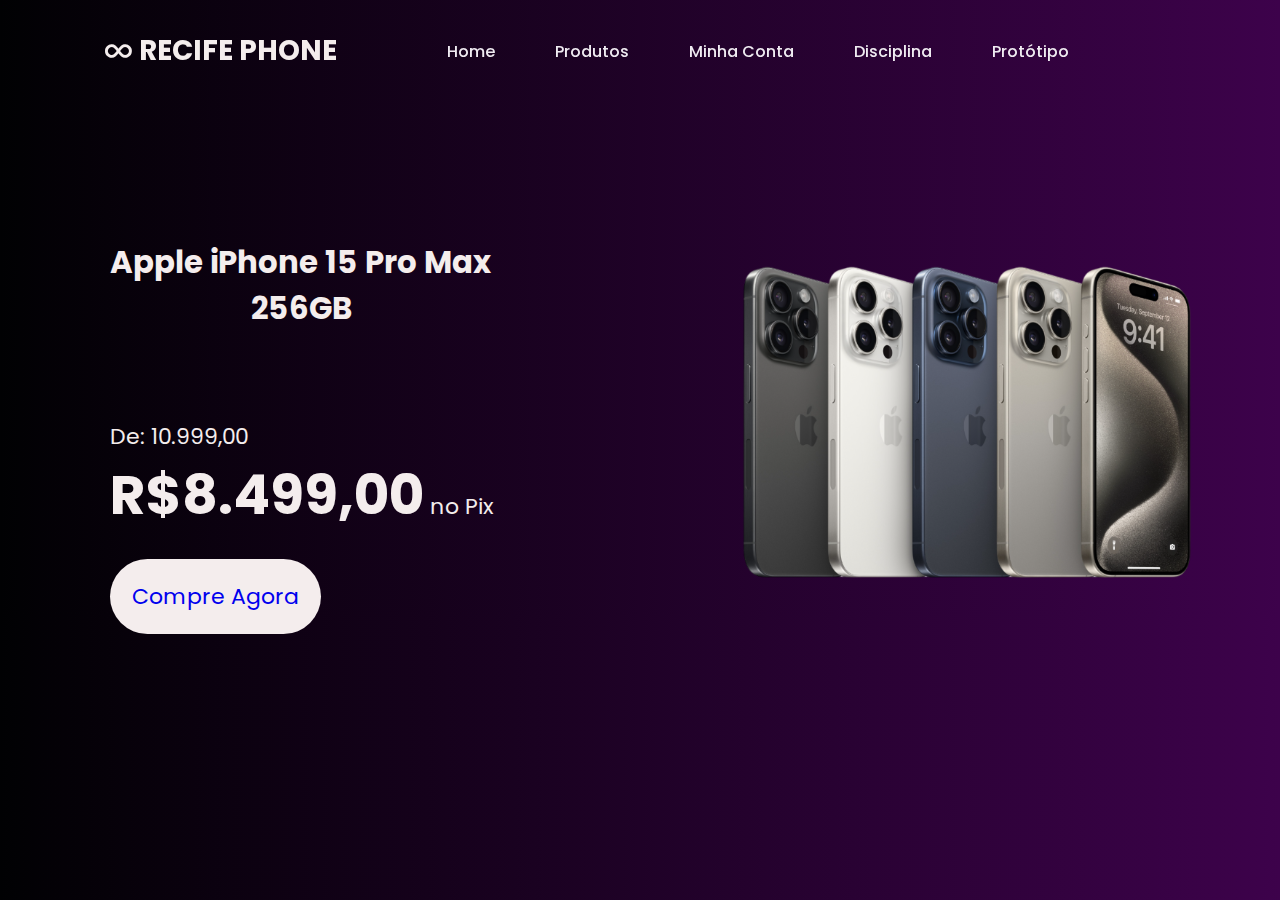
<file: index.html>
<!DOCTYPE html>
<html lang="pt-br">
<head>
    <meta charset="UTF-8">
    <meta name="viewport" content="width=device-width, initial-scale=1.0">
    <link rel="stylesheet"
    href="https://cdn.jsdelivr.net/npm/boxicons@latest/css/boxicons.min.css">
    <!-- or -->
    <link rel="stylesheet"
    href="https://unpkg.com/boxicons@latest/css/boxicons.min.css">
    <link rel="preconnect" href="https://fonts.googleapis.com">
    <link rel="preconnect" href="https://fonts.gstatic.com" crossorigin>
    <link href="https://fonts.googleapis.com/css2?family=Poppins:ital,wght@0,100;0,200;0,300;0,400;0,500;0,600;0,700;0,800;0,900;1,100;1,200;1,300;1,400;1,500;1,600;1,700;1,800;1,900&display=swap" rel="stylesheet">
    <link rel="stylesheet" href="stylle.css">
    <title>RECIFE PHONE</title>
</head>
<body class="pg-primaria">

    <header>
        <a href="#" class="logo"><i class='bx bx-infinite'></i>RECIFE PHONE</a>

        <ul class="navegação">
            <li><a href="index.html">Home</a></li>
            <li><a href="produtos.html">Produtos</a></li>
            <li><a href="login.html">Minha Conta</a></li>
            <li><a href="Disciplina.html">Disciplina</a></li>
            <li><a href="https://www.figma.com/design/TuvJOf2mQ9iFN5pw9yMrdx/Untitled?node-id=0-1">Protótipo</a></li>

        </ul><!--navegação-->

        <div class="header-icons">
        </div><!--header-icons-->
    </header>

    <section class="home">
        <div class="text-container">
            <h1 class="home-titulo">Apple iPhone 15 Pro Max</h1>
            <h1 class="home-titulo home-titulo2">256GB</h1>
            <p class="home-desconto">De: 10.999,00</p>
            <p class="home-preco"><b class="home-preco-negrito">R$8.499,00</b> no Pix</p>
            <a href="produtos.html" class="home-botao">Compre Agora</a>
            
        </div>
        <div class="image-container">
            <img src="iphonetelainicial.svg" alt="Imagem a ser movida" class="movable-image">
        </div>
        
    </section>
</body>
</html>
</file>
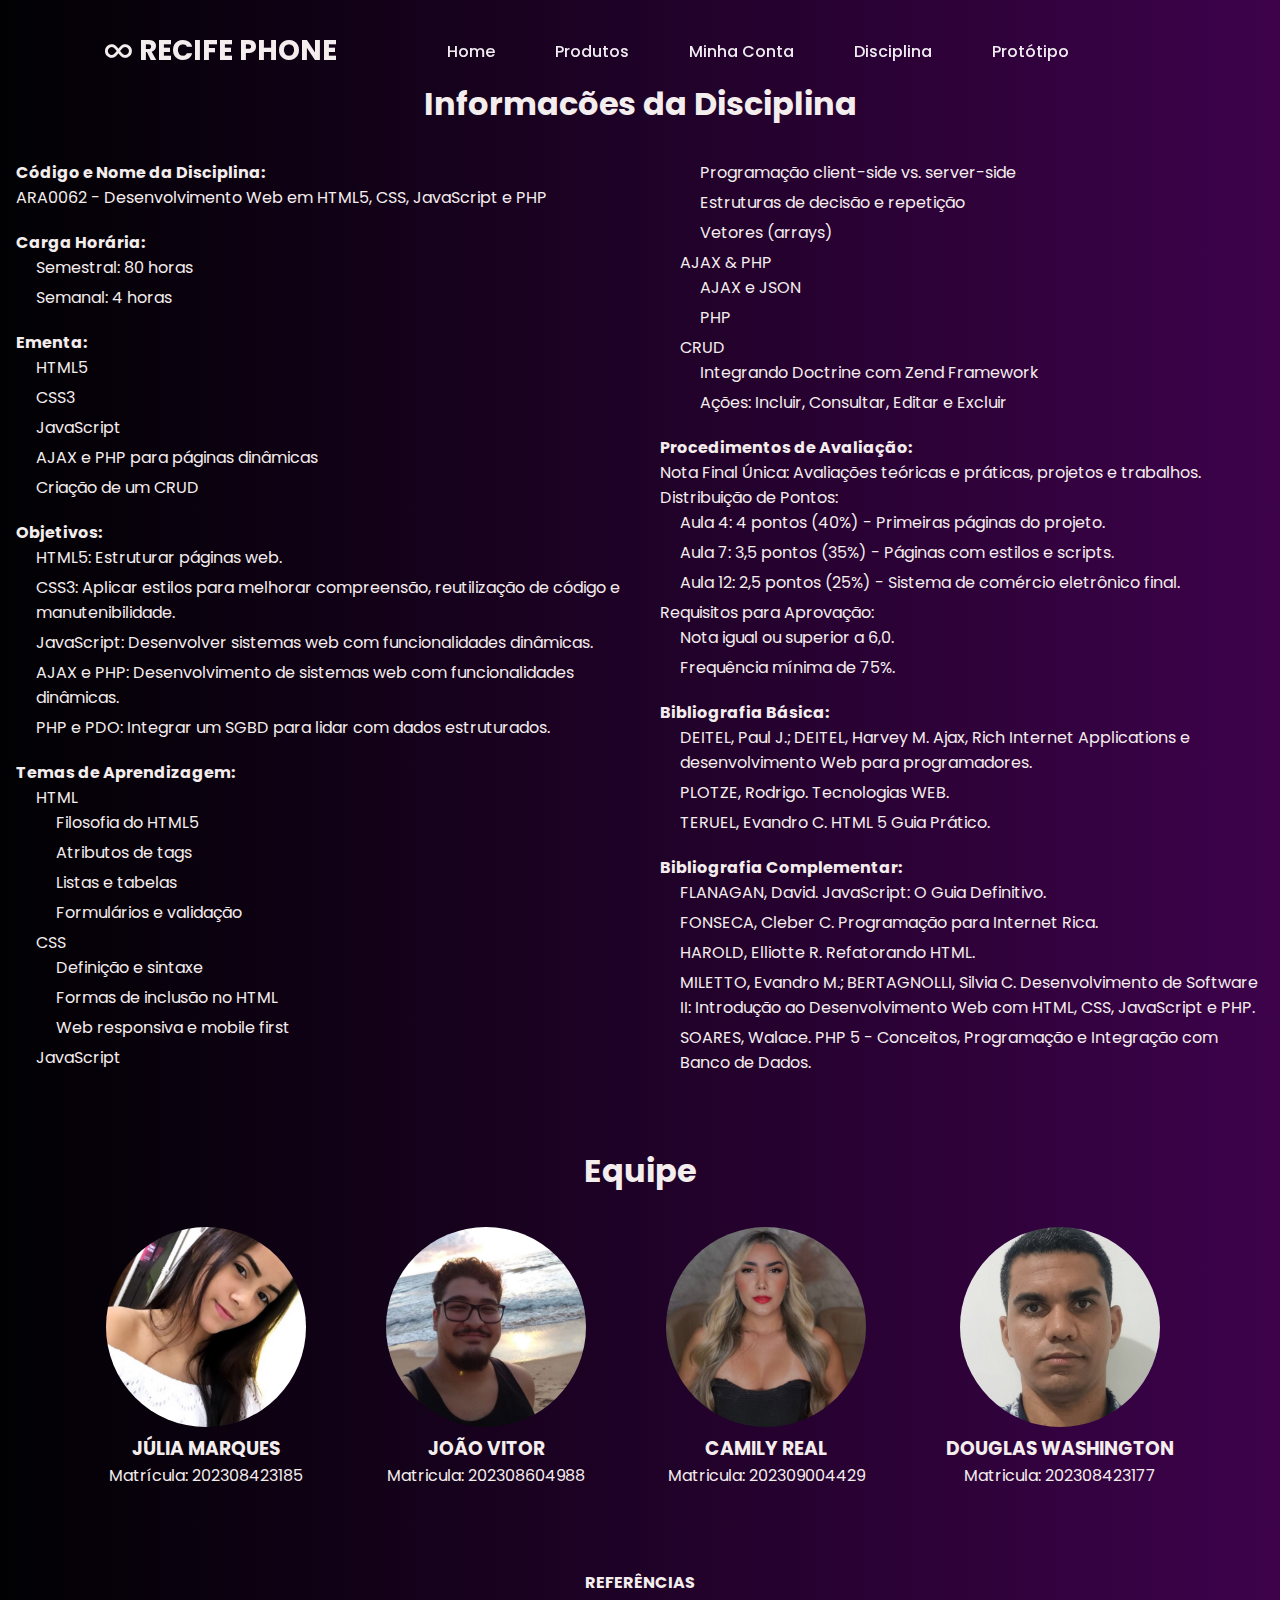
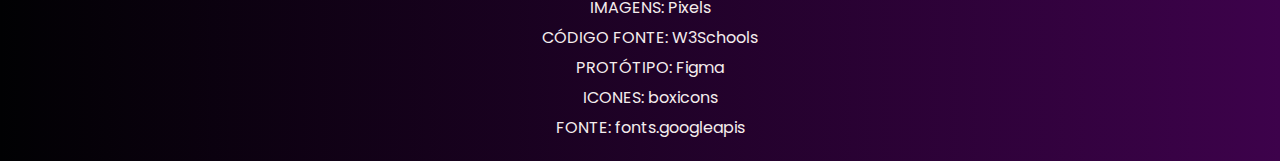
<file: Disciplina.html>
<!DOCTYPE html>
<html lang="PT-BR">
<head>
    <meta charset="UTF-8">
    <meta name="viewport" content="width=device-width, initial-scale=1.0">
    <link rel="stylesheet" href="stylle-disciplina.css">
    <link rel="stylesheet"
    href="https://unpkg.com/boxicons@latest/css/boxicons.min.css">
    <link rel="preconnect" href="https://fonts.googleapis.com">
    <link rel="preconnect" href="https://fonts.gstatic.com" crossorigin>
    <link href="https://fonts.googleapis.com/css2?family=Poppins:ital,wght@0,100;0,200;0,300;0,400;0,500;0,600;0,700;0,800;0,900;1,100;1,200;1,300;1,400;1,500;1,600;1,700;1,800;1,900&display=swap" rel="stylesheet">
    <title>Disciplina</title>
</head>
<body>
    <header>
        <a href="#" class="logo"><i class='bx bx-infinite'></i>RECIFE PHONE</a>
        <ul class="navegação">
            <li><a href="index.html">Home</a></li>
            <li><a href="produtos.html">Produtos</a></li>
            <li><a href="login.html">Minha Conta</a></li>
            <li><a href="Disciplina.html">Disciplina</a></li>
            <li><a href="https://www.figma.com/design/TuvJOf2mQ9iFN5pw9yMrdx/Untitled?node-id=0-1">Protótipo</a></li>
        </ul><!--navegação-->
        <div class="header-icons">
        </div><!--header-icons-->
    </header>

    <section class="informacoes">
        <h2 class="informacoes__titulo">Informacões da Disciplina</h2>
        <div class="plano-ensino-container">
            <ol class="plano-ensino">
                <li class="plano-ensino-item">
                    <span class="section-title"> Código e Nome da Disciplina:</span>
                    <p>ARA0062 - Desenvolvimento Web em HTML5, CSS, JavaScript e PHP</p>
                </li>
                <li class="plano-ensino-item">
                    <span class="section-title"> Carga Horária:</span>
                    <ul class="sub-list">
                        <li>Semestral: 80 horas</li>
                        <li>Semanal: 4 horas</li>
                    </ul>
                </li>
                            <li class="plano-ensino-item">
                    <span class="section-title"> Ementa:</span>
                    <ul class="sub-list">
                        <li>HTML5</li>
                        <li>CSS3</li>
                        <li>JavaScript</li>
                        <li>AJAX e PHP para páginas dinâmicas</li>
                        <li>Criação de um CRUD</li>
                    </ul>
                </li>
                <li class="plano-ensino-item">
                    <span class="section-title"> Objetivos:</span>
                    <ul class="sub-list">
                        <li>HTML5: Estruturar páginas web.</li>
                        <li>CSS3: Aplicar estilos para melhorar compreensão, reutilização de código e manutenibilidade.</li>
                        <li>JavaScript: Desenvolver sistemas web com funcionalidades dinâmicas.</li>
                        <li>AJAX e PHP: Desenvolvimento de sistemas web com funcionalidades dinâmicas.</li>
                        <li>PHP e PDO: Integrar um SGBD para lidar com dados estruturados.</li>
                    </ul>
                </li>
                <li class="plano-ensino-item">
                    <span class="section-title"> Temas de Aprendizagem:</span>
                    <ol class="sub-list">
                        <li class="sub-item">HTML
                            <ul class="sub-sub-list">
                                <li>Filosofia do HTML5</li>
                                <li>Atributos de tags</li>
                                <li>Listas e tabelas</li>
                                <li>Formulários e validação</li>
                            </ul>
                        </li>
                        <li class="sub-item">CSS
                            <ul class="sub-sub-list">
                                <li>Definição e sintaxe</li>
                                <li>Formas de inclusão no HTML</li>
                                <li>Web responsiva e mobile first</li>
                            </ul>
                        </li>
                        <li class="sub-item">JavaScript
                            <ul class="sub-sub-list">
                                <li>Programação client-side vs. server-side</li>
                                <li>Estruturas de decisão e repetição</li>
                                <li>Vetores (arrays)</li>
                            </ul>
                        </li>
                        <li class="sub-item">AJAX & PHP
                            <ul class="sub-sub-list">
                                <li>AJAX e JSON</li>
                                <li>PHP</li>
                            </ul>
                        </li>
                        <li class="sub-item">CRUD
                            <ul class="sub-sub-list">
                                <li>Integrando Doctrine com Zend Framework</li>
                                <li>Ações: Incluir, Consultar, Editar e Excluir</li>
                            </ul>
                        </li>
                    </ol>
                </li>
                <li class="plano-ensino-item">
                    <span class="section-title"> Procedimentos de Avaliação:</span>
                    <p>Nota Final Única: Avaliações teóricas e práticas, projetos e trabalhos. Distribuição de Pontos:</p>
                    <ul class="sub-list">
                        <li>Aula 4: 4 pontos (40%) - Primeiras páginas do projeto.</li>
                        <li>Aula 7: 3,5 pontos (35%) - Páginas com estilos e scripts.</li>
                        <li>Aula 12: 2,5 pontos (25%) - Sistema de comércio eletrônico final.</li>
                    </ul>
                    <p>Requisitos para Aprovação:</p>
                    <ul class="sub-list">
                        <li>Nota igual ou superior a 6,0.</li>
                        <li>Frequência mínima de 75%.</li>
                    </ul>
                </li>
                <li class="plano-ensino-item">
                    <span class="section-title"> Bibliografia Básica:</span>
                    <ul class="sub-list">
                        <li>DEITEL, Paul J.; DEITEL, Harvey M. Ajax, Rich Internet Applications e desenvolvimento Web para programadores.</li>
                        <li>PLOTZE, Rodrigo. Tecnologias WEB.</li>
                        <li>TERUEL, Evandro C. HTML 5 Guia Prático.</li>
                    </ul>
                </li>
                <li class="plano-ensino-item">
                    <span class="section-title"> Bibliografia Complementar:</span>
                    <ul class="sub-list">
                        <li>FLANAGAN, David. JavaScript: O Guia Definitivo.</li>
                        <li>FONSECA, Cleber C. Programação para Internet Rica.</li>
                        <li>HAROLD, Elliotte R. Refatorando HTML.</li>
                        <li>MILETTO, Evandro M.; BERTAGNOLLI, Silvia C. Desenvolvimento de Software II: Introdução ao Desenvolvimento Web com HTML, CSS, JavaScript e PHP.</li>
                        <li>SOARES, Walace. PHP 5 - Conceitos, Programação e Integração com Banco de Dados.</li>
                    </ul>
                </li>
            </ol>
        </div>
    </section>
    <section class="equipe">
        <h2 class="equipe-titulo">Equipe</h2>

        <div class="equipe-container">
            <div class="equipe-info">
                <img src="julia.svg" alt="foto da estudante Julia">
                <h3>JÚLIA MARQUES</h3>
                <p>Matrícula: 202308423185</p>
            </div>
            <div class="equipe-info">
                <img src="joao.svg" alt="foto do estudante João">
                <h3>JOÃO VITOR</h3>
                <p>Matricula: 202308604988</p>
            </div>
            <div class="equipe-info">
                <img src="camily.svg" alt="foto da estudante Camily">
                <h3>CAMILY REAL</h3>
                <p>Matricula: 202309004429</p>
            </div>
            <div class="equipe-info">
                <img src="douglas.svg" alt="foto da estudante Julia">
                <h3>DOUGLAS WASHINGTON</h3>
                <p>Matricula: 202308423177</p>
            </div>
        </div>
    </section>
    <br>
    <div> 
        <br>
        <li class="REFERENCIAS">      
            <span class="section-title"> REFERÊNCIAS</span>
            <ul class="sub-list">
            <li>IMAGENS: Pixels</li>
            <li>CÓDIGO FONTE: W3Schools</li>
            <li>PROTÓTIPO: Figma</li>
            <li>ICONES: boxicons</li>
            <li>FONTE: fonts.googleapis</li>
        </li>  
    </div>

</body>
</html>
</file>
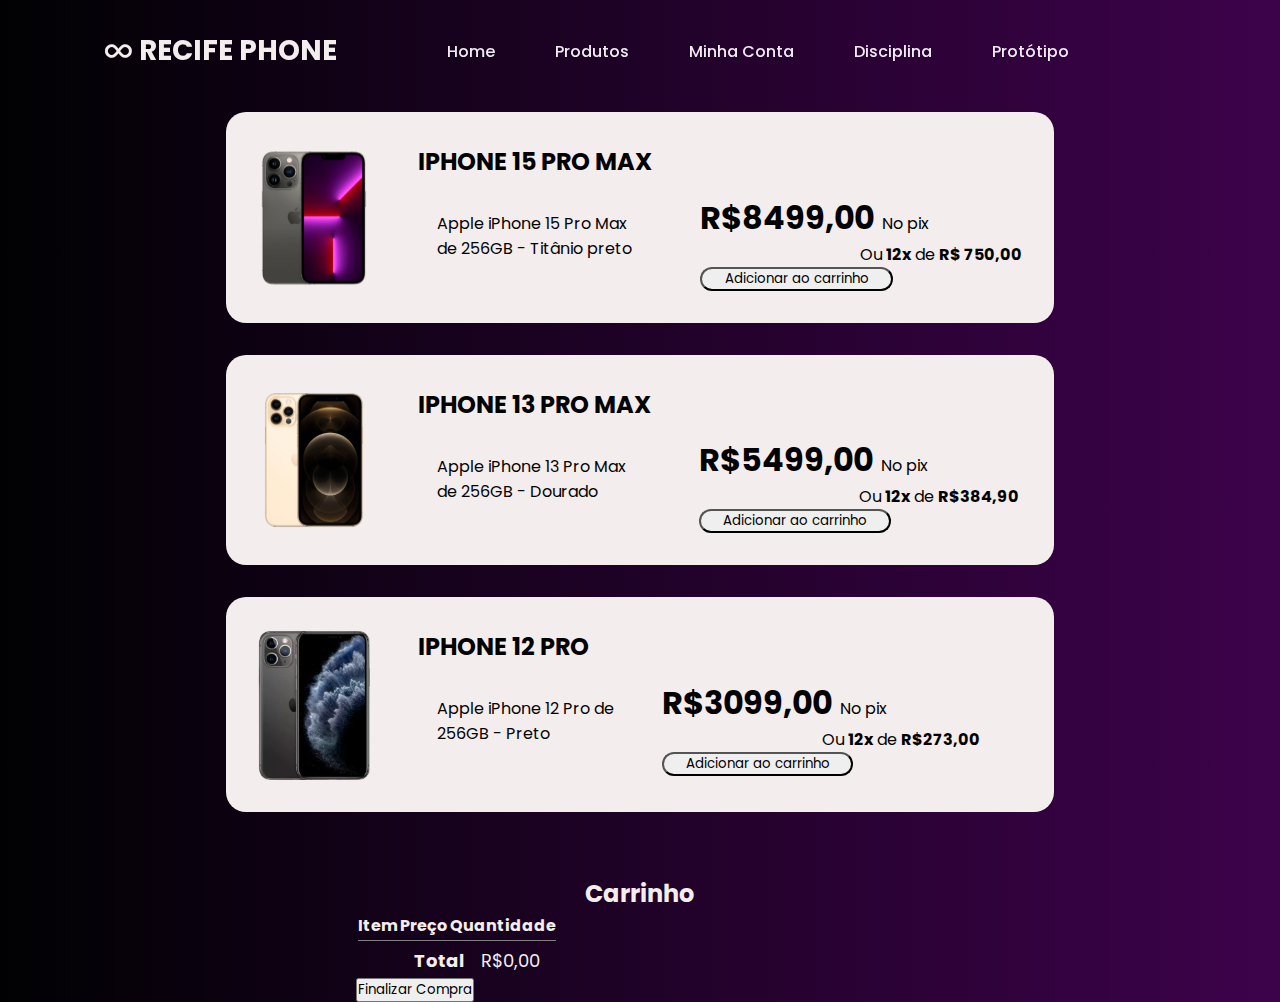
<file: produtos.html>
<!DOCTYPE html>
<html lang="pt-br">
<head>
    <meta charset="UTF-8">
    <meta name="viewport" content="width=device-width, initial-scale=1.0">
    <link rel="stylesheet"
    href="https://cdn.jsdelivr.net/npm/boxicons@latest/css/boxicons.min.css">
    <!-- or -->
    <link rel="stylesheet"
    href="https://unpkg.com/boxicons@latest/css/boxicons.min.css">
    <link rel="preconnect" href="https://fonts.googleapis.com">
    <link rel="preconnect" href="https://fonts.gstatic.com" crossorigin>
    <link href="https://fonts.googleapis.com/css2?family=Poppins:ital,wght@0,100;0,200;0,300;0,400;0,500;0,600;0,700;0,800;0,900;1,100;1,200;1,300;1,400;1,500;1,600;1,700;1,800;1,900&display=swap" rel="stylesheet">
    <link rel="stylesheet" href="produtos.css">
    <script async src="carrinho.js"></script>
    <title>PRODUTOS</title>
</head>
<body class="pg-secundaria">
    <header>
        <a href="#" class="logo"><i class='bx bx-infinite'></i>RECIFE PHONE</a>
        <ul class="navegação">
            <li><a href="index.html">Home</a></li>
            <li><a href="produtos.html">Produtos</a></li>
            <li><a href="login.html">Minha Conta</a></li>
            <li><a href="Disciplina.html">Disciplina</a></li>
            <li><a href="https://www.figma.com/design/TuvJOf2mQ9iFN5pw9yMrdx/Untitled?node-id=0-1">Protótipo</a></li>
        </ul><!--navegação-->
        <div class="header-icons">
        </div><!--header-icons-->
    </header>
    <!-- <img class="home-img2" src="" class="one">
    <img class="home-img3" src="" class="one">
    <img class="home-img4" src="" class="one"> -->
    </section><!--home-->
    <main>
        <section class="produtos">
            <div class="container">
                    <div class="produto-compra">
                        <img src="iphone1.svg" alt="IPHONE 13 PRO MAX" class="product-image">
                        
                        <div>
                            <strong class="product-title">IPHONE 15 PRO MAX</strong>
                            <p class="produto-paragrafo">Apple iPhone 15 Pro Max <br>de 256GB - Titânio preto</p>
                        </div>

                        <div class="product-price-container">
                            <div class="preco">
                                <span class="product-price">R$8499,00</span>
                                <p>No pix</p>
                            </div>
                            <p class="parcela ">Ou <b>12x</b> de <b>R$ 750,00</b></p>
                            <button type="button" class="button-hover-background">Adicionar ao carrinho</button>
                        </div>
                    </div>

                    <div class="produto-compra">
                        <img src="iphone2.svg" alt="IPHONE 12 PRO MAX" class="product-image">
                        
                        <div>
                            <strong class="product-title">IPHONE 13 PRO MAX</strong>
                            <p class="produto-paragrafo">Apple iPhone 13 Pro Max <br>de 256GB - Dourado</p>
                        </div>

                        <div class="product-price-container">
                            <div class="preco">
                                <span class="product-price">R$5499,00</span>
                                <p>No pix</p>
                            </div>
                            <p class="parcela ">Ou <b>12x</b> de <b>R$384,90</b></p>
                            <button type="button" class="button-hover-background">Adicionar ao carrinho</button>
                        </div>
                    </div>

                    <div class="produto-compra">
                        <img src="iphone3.svg" alt="IPHONE 11 PRO" class="product-image">
                        
                        <div>
                            <strong class="product-title">IPHONE 12 PRO</strong>
                            <p class="produto-paragrafo">Apple iPhone 12 Pro de <br>256GB - Preto</p>
                        </div>

                        <div class="product-price-container">
                            <div class="preco">
                                <span class="product-price">R$3099,00</span>
                                <p>No pix</p>
                            </div>
                            <p class="parcela ">Ou <b>12x</b> de <b>R$273,00</b></p>
                            <button type="button" class="button-hover-background">Adicionar ao carrinho</button>
                        </div>
                    </div>

            </div>
        </section>


        <section class="carrinho normal-section">
            <h2 class="section-title">Carrinho</h2>
        
            <table class="cart-table">
                <thead>
                    <tr>
                        <th class="table-head-item first-col">Item</th>
                        <th class="table-head-item second-col">Preço</th>
                        <th class="table-head-item third-col">Quantidade</th>
                    </tr>
                </thead>
        
                <tbody>
                    <!-- produtos vão ser adicionados aqui -->
                </tbody>
        
                <tfoot>
                    <tr>
                        <td colspan="3" class="cart-total-container">
                            <strong>Total</strong>
                            <span>R$0,00</span>
                        </td>
                    </tr>
                </tfoot>
            </table>
        
            <button type="button" class="purchase-button">Finalizar Compra</button>
        </section>
        
    </main>
</body>
</html>
</file>
<file: stylle.css>
*{
    margin: 0;
    padding: 0;
    box-sizing: border-box;
    font-family: 'Poppins', sans-serif;
    text-decoration: none;
    list-style: none;
}

:root{
    --bg-color: var(--bg-color) #712b96;
    --tex-color: #f4eded;
    --main-color: #030203;
    --other-color: #efebf1;
    --h1-font: 4rem;
    --p-font: 1rem;
}


body {
    background-image: linear-gradient(to right,rgb(1, 1, 3),rgb(61, 2, 75));
    color: var(--tex-color);
}



header{
    position: fixed;
    width: 100%;
    top: 0;
    right: 0;
    z-index: 1000;
    display: flex;
    align-items: center;
    justify-content: space-between;
    padding: 30px 8%;

}


.logo{
    display: flex;
    align-items: center;
    color: var(--tex-color);
    font-size: 28px;
    font-weight: bold;
}

.logo i{
    color: var(--tex-color);
    font-size: 32px;
    margin-right: 5px;
}

.navegação{
    display: flex;
}

.navegação a{
    color: var(--other-color);
    font-size: var(--p-font);
    font-weight: 500;
    margin: 0 30px;
    transition: a .55s ease;
}

.navegação a:hover{
    color: var(--main-color);
}



/*
.header-icons i{
    margin-right: 25px;
    font-size: 28px;
    cursor: pointer;
    transition: all .5s;
}

.header-icons i:hover{
    transform: translateY(-5px);
    color: var(--main-color);
} */

.home {
    padding-top: 15em;
    display: flex;
    gap: 15em;
    align-items: center;
}

.home-botao {
    background-color: var(--tex-color);
    border-radius: 2em;
    padding: 1em;
}

.home-titulo {
    font-size: 1.4em;
}

.home-titulo2 {
    text-align: center;
}

.home-desconto {
    padding-top: 4em;
}

.home-preco {
    margin-bottom: 2em;
    font-size: 1em;
}

.home-preco-negrito {
    font-size: 2.5em;
}

.text-container {
    font-size: 22px;
    max-width: 500px; /* Define uma largura máxima */
    padding-left: 5em;
}
/* .home-text h1 {
    font-size: 40px;
    line-height: 1.2;
    margin-bottom: 2px; }

.home-text h4 {
    color: #646372;
    font-size: 15px;
    font-weight: 400;
    margin-bottom: 10px;
} */

 /* .home-text h2{
    font-size: 40px;
    font-weight: 700;
    letter-spacing: 2px;

 }

 .home-text h6{
    font-size: 13px;
    color:#646372;
    margin-bottom: 10px;
} */
/* .home-img img{
    margin-left: 25%;
    position: relative;
    top: 40px;
 }

.home-title {
    font-size: 4em;
} */

/* .btn {
    font-size: 1em;
    text-decoration: none;
    background-color: white;
    border: solid 1px;
    border-radius: 25px;
    padding: 0.9em;
} */
/*
.home-img {
    margin-right: 30em;
    border-radius: 50px;

} */
</file>
<file: stylle-disciplina.css>
*{
    margin: 0;
    padding: 0;
    box-sizing: border-box;
    font-family: 'Poppins', sans-serif;
    text-decoration: none;
    list-style: none;
}

:root{
    --bg-color: var(--bg-color) #712b96;
    --tex-color: #f4eded;
    --main-color: #030203;
    --other-color: #efebf1;
    --h1-font: 4rem;
    --p-font: 1rem;
}


body {
    background-image: linear-gradient(to right,rgb(1, 1, 3),rgb(61, 2, 75));
    color: var(--tex-color);
}

header{
    position: fixed;
    width: 100%;
    top: 0;
    right: 0;
    z-index: 1000;
    display: flex;
    align-items: center;
    justify-content: space-between;
    padding: 30px 8%;

}

.logo{
    display: flex;
    align-items: center;
    color: var(--tex-color);
    font-size: 28px;
    font-weight: bold;
}

.logo i{
    color: var(--tex-color);
    font-size: 32px;
    margin-right: 5px;
}

.navegação{
    display: flex;
}

.navegação a{
    color: var(--other-color);
    font-size: var(--p-font);
    font-weight: 500;
    margin: 0 30px;
    transition: a .55s ease;
}

.navegação a:hover{
    color: var(--main-color);
}


.header-icons{
    display: flex;
    align-items: center;
}


#menu{
    font-size: 35px;
    color: var(--tex-color)
    z-index; 
    cursor: pointer;
}

.header-icons i{
    margin-right: 25px;
    font-size: 28px;
    cursor: pointer;
    transition: all .5s;
}

.header-icons i:hover{
    transform: translateY(-5px);
    color: var(--main-color);
}

.informacoes{
    padding: 1em;
}

.informacoes__titulo {
    font-family: var(--fonte-titulos);
    font-size: 2em;
    text-align: center;
    padding: 1em;
    margin-top: 1em;
}

.plano-ensino-container {
    column-count: 2;
    column-gap: 40px;
}

.plano-ensino {
    list-style-type: square;
    padding: 0;
    margin: 0;
}

.plano-ensino-item {
    margin-bottom: 20px;
    font-family: var(--fonte-textos);
}

.section-title {
    font-weight: bold;
}

.sub-list {
    list-style-type: upper-roman;
    padding-left: 20px;
}

.sub-list li {
    margin-bottom: 5px;
}

.sub-sub-list {
    list-style-type: circle;
    padding-left: 20px;
}

.sub-sub-list li {
    margin-bottom: 5px;
}

.equipe {
    text-align: center;
    padding: 1em 5em;
}

.equipe-titulo {
    padding: 1em;
    font-size: 2em;
}

.equipe-container {
    display: flex;
    align-items: center;
    justify-content: center;
    gap: 5em;
}

.REFERENCIAS{
    column-count: 1;
    column-gap: 40px;
    text-align: center;
    padding: 1em 5em;
}
</file>
<file: produtos.css>
body {
    background-image: linear-gradient(to right,rgb(1, 1, 3),rgb(61, 2, 75));
    color: var(--tex-color);
}
header{
    position: fixed;
    width: 100%;
    top: 0;
    right: 0;
    z-index: 1000;
    display: flex;
    align-items: center;
    justify-content: space-between;
    padding: 30px 8%;

}
.logo{
    display: flex;
    align-items: center;
    color: var(--tex-color);
    font-size: 28px;
    font-weight: bold;
}

.logo i{
    color: var(--tex-color);
    font-size: 32px;
    margin-right: 5px;
}
.navegação{
    display: flex;
}

.navegação a{
    color: var(--other-color);
    font-size: var(--p-font);
    font-weight: 500;
    margin: 0 30px;
    transition: a .55s ease;
}
.navegação a:hover{
    color: var(--main-color);
}


.header-icons{
    display: flex;
    align-items: center;
}
.header-icons i{
    margin-right: 25px;
    font-size: 28px;
    cursor: pointer;
    transition: all .5s;
}
.header-icons i:hover{
    transform: translateY(-5px);
    color: var(--main-color);
}
.home {
    display: flex;
    padding-top: 15em;
    justify-content: space-between;
    align-items: center;
}
/* .home {
    position: relative;
    height: 100vh;
    width: 100%;
    display: grid;
    grid-template-columns: repeat(2fr,1fr);
    align-items: center;
    gap: 2rem;
} */

.home-text {
    margin-left: 10em;
}
.home-title {
    font-size: 4em;
}

.btn {
    font-size: 1em;
    text-decoration: none;
    background-color: white;
    border: solid 1px;
    border-radius: 25px;
    padding: 0.9em;
}
.home-img {
    margin-right: 30em;
    border-radius: 50px;
}

*{
    margin: 0;
    padding: 0;
    box-sizing: border-box;
    font-family: 'Poppins', sans-serif;
    text-decoration: none;
    list-style: none;
}


:root{
    --bg-color: var(--bg-color) #712b96;
    --tex-color: #f4eded;
    --main-color: #030203;
    --other-color: #efebf1;
    --h1-font: 4rem;
    --p-font: 1rem;
}
.home-img2{
   
    padding: 10em 0 0 5em;
    margin-right: 1em;
    border-radius: 50px;
}
.home-img3{
    padding: 10em 5em 0 5em;
    margin-right: 1em;
    border-left: 50px;
}
.home-img4{
    padding: 10em 0 0 5em;
    margin-right: 1em;
    border-left: 50px;
}

.produtos {
    display: flex;
    flex-direction: column;
    align-items: center;
    margin-top: 5em;
}

.produto-compra {
    display: flex;
    gap: 3em;
    background-color: var(--tex-color);
    color: #030203;
    padding: 2em;
    border-radius: 20px;
    margin: 2em;
}

.product-price-container {
    display: flex;
    flex-direction: column;
}

.product-title {
    margin: 0.5em 0;
    font-size: 1.5em;
}

.produto-paragrafo {
    margin: 2em 0 0 1.2em;
}

.preco {
    display: flex;
    gap: 0.5em;
    margin-top: 3.1em;
    align-items: baseline;
}

.product-price {
    font-size: 2em;
    font-weight: bold;
}

.parcela {
    margin-left: 10em;
}

.button-hover-background {
    width: 60%;
    border-radius: 1em;
}

.carrinho {
    max-width: 600px;
    margin: 0 auto;
    padding: 0 16px
}

.normal-section {
    margin-top: 2em;
}

.section-title {
    text-align: center;
}

.cart-total-container {
    border-top: 1px solid gray;
    text-align: end;
    padding: 6px 16px 0 0;
    font-size: 18px;
}

.cart-total-container strong {
    margin-right: 12px;
}



/* 
.container {
    margin-top: 7em ;
    background-color: #D9D9D9;
    border-radius: 30px;
    padding: 1em;
    width: 60%;
    color: #030203;
}

.container2 {
    margin-top: 2em;
}

.produtos-link {
    display: flex;
    gap: 1em;
    color: #030203;
}

.produtos-titulo {
    font-size: 1.1em;
    margin: 0 0 3em 2em;
}

.produto-paragrafo {
    margin: 2em;
    text-align: center;
}

.produtos-preco {
    margin-top: 3em;
}

.produtos-preco-negrito {
    font-size: 1.7em;
}

.produto-preco-paragrafo{
    margin-left: 8em;
} */
</file>
